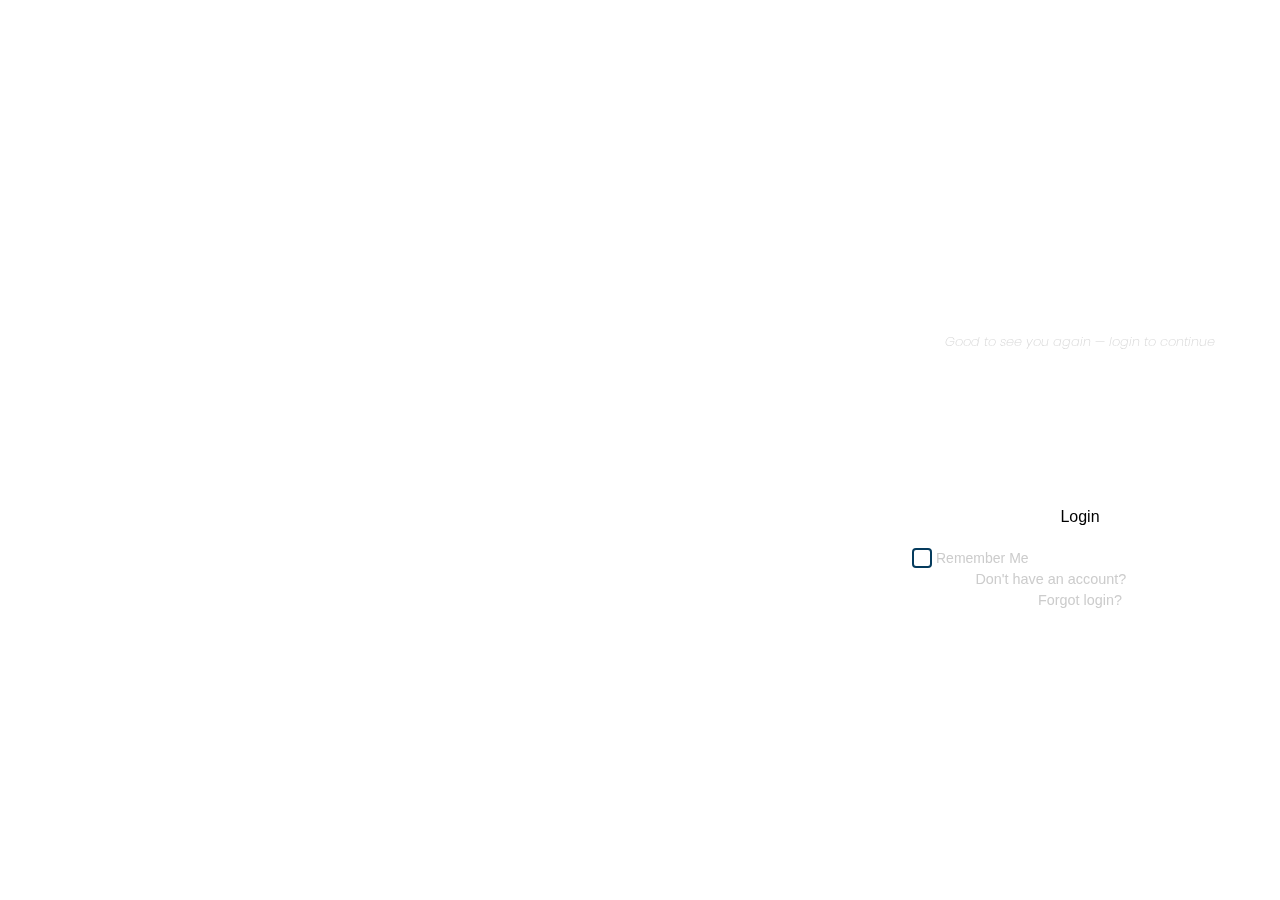
<file: index.html>
<!DOCTYPE html>
<html lang="en">
<head>
  <meta name="viewport" content="width=device-width, initial-scale=1.0">
  <meta charset="UTF-8">
  <title>Weekly Task Planner</title>
  <link rel="stylesheet" href="practice.css">
</head>
<body>
  <header>
    <div id="logoutIconWrapper" title="Logout">
     
  <!-- Paste your SVG code directly here instead of linking to the file -->
  <!-- Or if you're using it as an <img>: -->
  <img src="d.svg" alt="Logout" id="logoutIcon" />
</div>
    <div id="header">
      <h1>π - π ka hisab</h1>
      <p class="tagline">Your week, sorted — with precision.</p>
    </div>
    

  </header>

  <div class="tab-buttons">
    <button id="thisWeekBtn" class="active-tab">This Week</button>
    <button id="nextWeekBtn">Next Week</button>
  </div>

  <div class="week-wrapper">
    <div class="week-grid" id="weekGrid"></div>
    <div style="height: 60px;"></div> <!-- 👈 This adds blank space -->
  </div>

  <form class="add-task-form" id="addTaskForm">
    <h3>Add Task</h3>
    <label>
      Day:
      <select id="taskDay" required>
        <option value="0">Monday</option>
        <option value="1">Tuesday</option>
        <option value="2">Wednesday</option>
        <option value="3">Thursday</option>
        <option value="4">Friday</option>
        <option value="5">Saturday</option>
        <option value="6">Sunday</option>
      </select>
    </label>
    <label>
      Task:
      <input type="text" id="taskName" required placeholder="Enter your task">
    </label>
    <label>
      Time:
      <input type="time" id="taskTime" required>
    </label>
    <div>
      <button type="submit">Add</button>
      <button type="button" class="close-form" id="closeFormBtn">Cancel</button>
    </div>
  </form>

  <button class="add-btn admin-only" id="showFormBtn">+</button>
  
  

  <footer style="text-align: center; padding: 1rem; font-size: 0.9rem; color: #aaa; background-color: rgb(23, 23, 23);">
  &copy; 2025 π - π ka Hisab. All rights reserved. <br>
  Made with ❤️ by Satyam Prasad and Harsh Ninania! <br>
  #PANNI ON TOP
    <script src="practics.js"></script>
</footer>
</body>
</html>
</file>
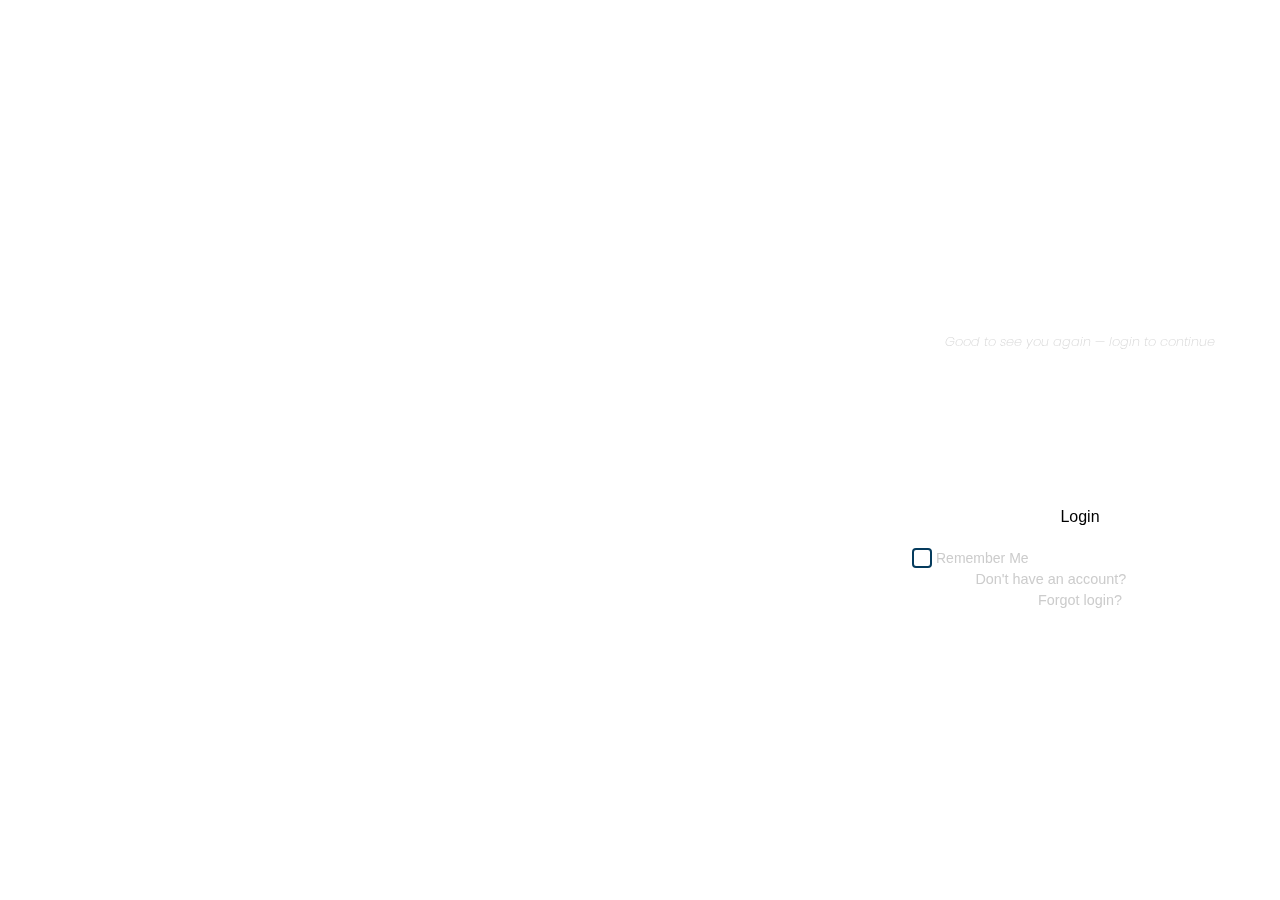
<file: login.html>
<!DOCTYPE html>
<html lang="en">
<head>
  <meta charset="UTF-8" />
  <meta name="viewport" content="width=device-width, initial-scale=1.0" />
  <title>π-π ka Hisab</title>
  <link rel="stylesheet" href="login.css" >
    <link rel="preconnect" href="https://fonts.googleapis.com" />
    <link rel="stylesheet" href="https://cdnjs.cloudflare.com/ajax/libs/animate.css/4.1.1/animate.min.css"/>
</head>
<body>
  <div class="container">
    <div class="background"></div>
    <div class="login-box">
      <div class="logo"><h2 id="login-title">Login</h2>
    <p class="tagline">Good to see you again — login to continue</p></div>
      <form id="loginForm">
        <input type="text" placeholder="Enrollnment" name="username" required />
        <input type="password" placeholder="Password" name="password" required />

        <button type="submit" class="login-btn">Login</button>
      

        
   <div class="remember">
  <input type="checkbox" name="remember" id="remember" />
  <label for="remember">Remember Me</label>
</div>
 <p class="signup-text">
          Don't have an account? <a href="./signup/signup.html">Sign Up</a>
        </p>
       <div class="options">
  <a href="./reset/reset.html">Forgot login?</a>
</div>
<!-- <p class="signup-text">
  Don't have an account? <a href="./signup/signup.html">Sign Up</a>
</p> -->

      </form>
    </div>
  </div>

  <!-- ========== Inline JS ========== -->
  <script>
    const BASE_URL = "https://backend-mxl6.onrender.com";

document.getElementById('loginForm').addEventListener('submit', async function (e) {
  e.preventDefault();
  const username = this.username.value;
  const password = this.password.value;

  try {
    const response = await fetch('https://backend-mxl6.onrender.com/login', {
      method: 'POST',
      headers: {
        'Content-Type': 'application/json'
      },
      body: JSON.stringify({ username, password })
    });

    const data = await response.json();

    if (data.success) {
  const loginBox = document.querySelector('.login-box');
  loginBox.classList.add('animate__animated', 'animate__fadeOut');

  const rememberMe = document.getElementById('remember').checked;

  setTimeout(() => {
    // Store token based on rememberMe checkbox
    if (rememberMe) {
      localStorage.setItem('token', data.token);
    } else {
      sessionStorage.setItem('token', data.token);
    }
    window.location.href = "index.html";
  }, 800);

    } else {
      alert(data.message);
    }
  } catch (err) {
   // console.error('Error:', err);
    alert('Server error occurred.');
  }
});
</script>

</body>
</html>
</file>
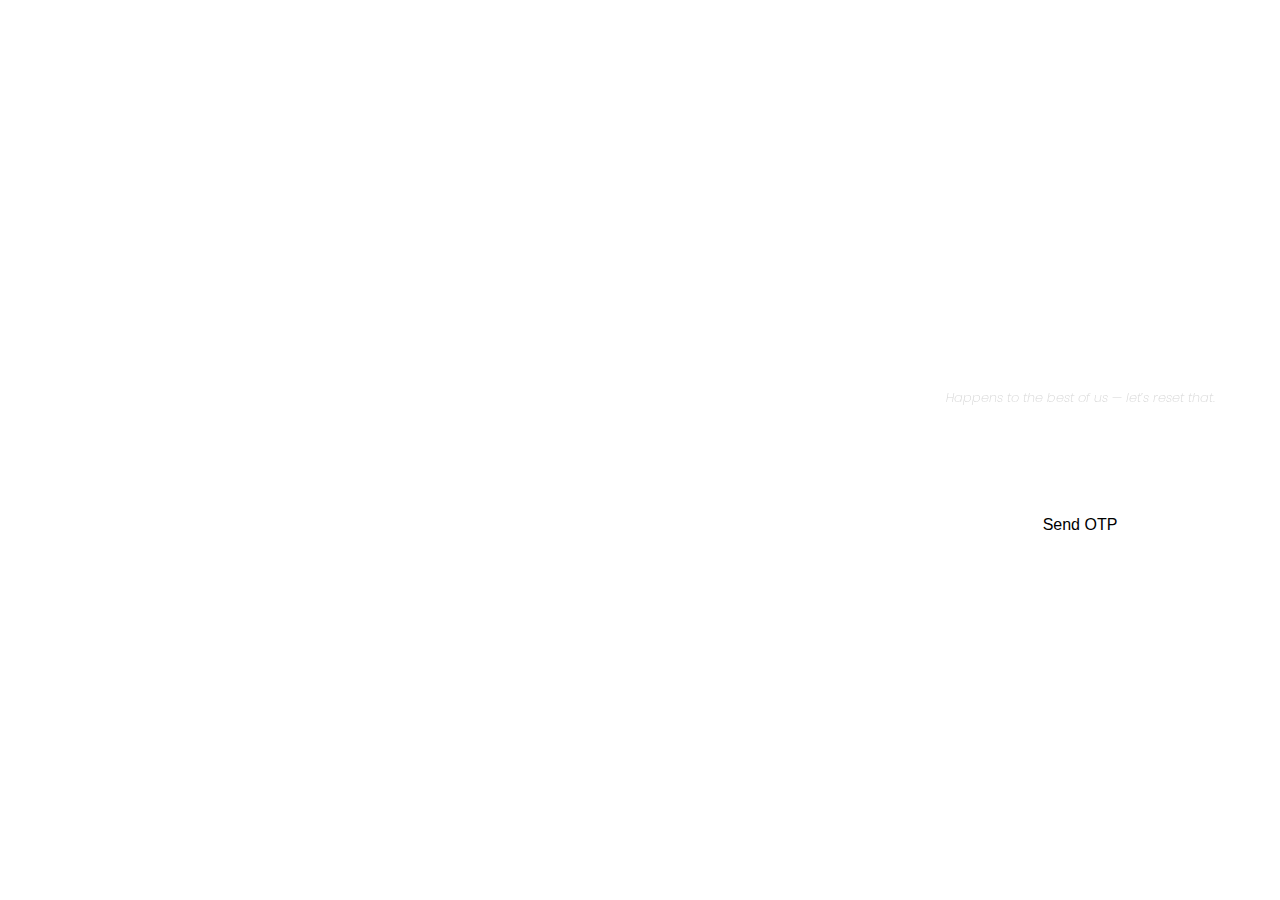
<file: reset/reset.html>
<!DOCTYPE html>
<html lang="en">
<head>
  <meta charset="UTF-8" />
  <meta name="viewport" content="width=device-width, initial-scale=1.0"/>
  <title>Reset Password - π-π ka Hisab</title>
  <link rel="stylesheet" href="reset.css" />
  <link rel="stylesheet" href="https://cdnjs.cloudflare.com/ajax/libs/animate.css/4.1.1/animate.min.css"/>
</head>
<body>
  <div class="container">
    <div class="background"></div>
    <div class="login-box">
      <div class="logo">
        <h2 id="login-title">Reset Password</h2>
        <p class="tagline">Happens to the best of us — let’s reset that.</p>
      </div>

      <!-- Step 1: Request OTP -->
      <form id="step1-form">
        <input type="text" placeholder="Enter your username" name="username" required />
        <button type="submit" class="login-btn">Send OTP</button>
      </form>

      <!-- Step 2: Verify OTP & Reset -->
      <form id="step2-form" style="display: none;">
        <input type="text" placeholder="Enter OTP" name="otp" required />
        <input type="password" placeholder="New Password" name="newPassword" required />
        <button type="submit" class="login-btn">Reset Password</button>
      </form>

      <p id="message" style="color: white; margin-top: 10px;"></p>
    </div>
  </div>

 <script src="reset.js"></script>
</body>
</html>
</file>
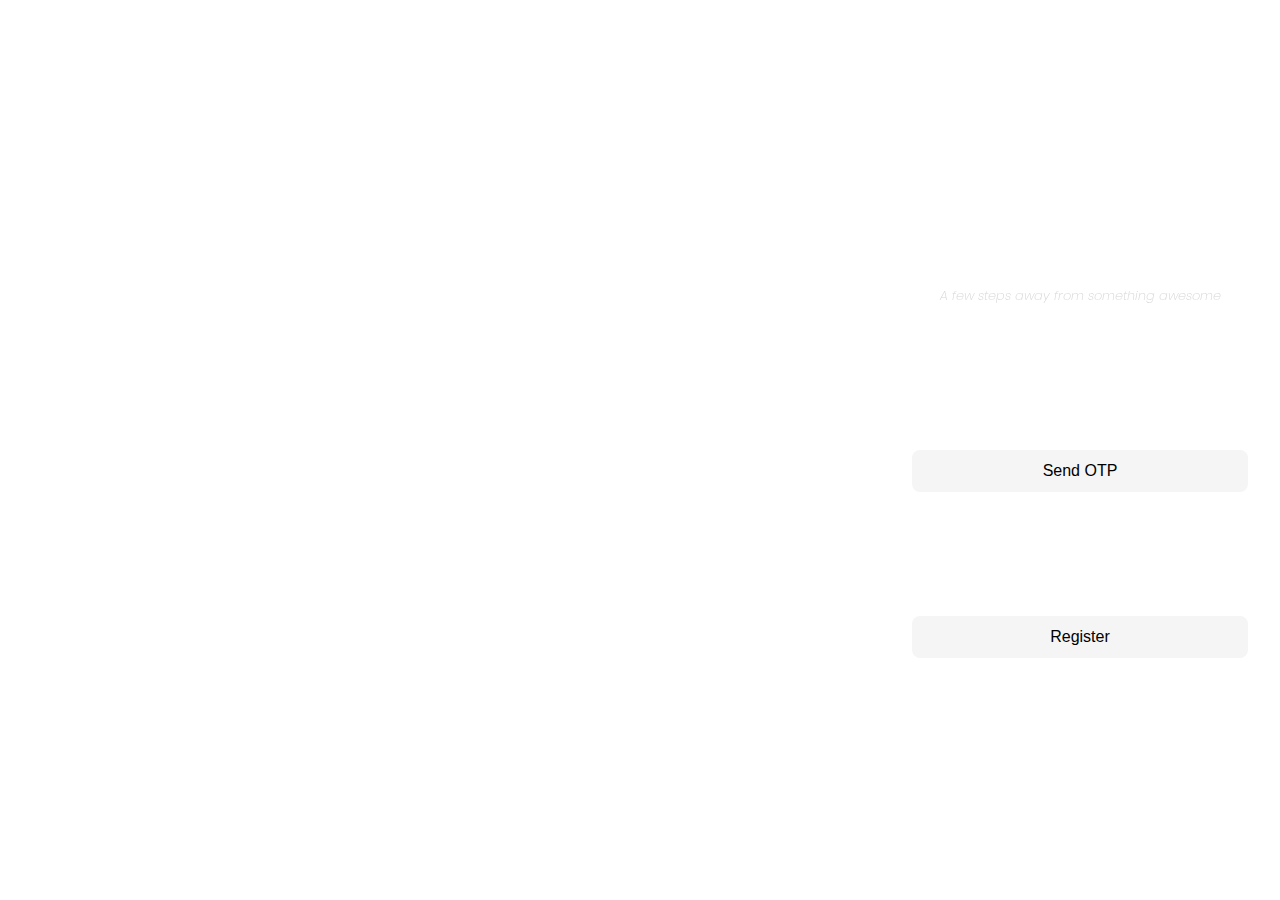
<file: signup/signup.html>
<!DOCTYPE html>
<html lang="en">
<head>
  <meta charset="UTF-8" />
  <meta name="viewport" content="width=device-width, initial-scale=1.0" />
  <title>π - π ka Hisab | Sign Up</title>
  <link rel="stylesheet" href="signup.css">
  <link rel="preconnect" href="https://fonts.googleapis.com" />
  <link rel="stylesheet" href="https://cdnjs.cloudflare.com/ajax/libs/animate.css/4.1.1/animate.min.css"/>
</head>
<body>
  <div class="container">
    <div class="background"></div>
    <div class="login-box">
      <div class="logo">
        <h2 id="login-title">Sign Up</h2>
        <p class="tagline">A few steps away from something awesome</p>
      </div>

      <form id="signupForm">
        <input type="text" id="enrollment" placeholder="Enrollment No." required>
        <input type="email" id="email" placeholder="E-mail" required>

        <button type="button" class="login-btn" id="sendOtpBtn">Send OTP</button>

        <input type="text" id="otpInput" placeholder="Enter OTP" style="display: none;">
        <button type="button" class="login-btn" id="verifyOtpBtn" style="display: none;">Verify OTP</button>

        <input type="password" id="password" placeholder="Password" required>
        <input type="password" id="confirmPassword" placeholder="Re-Enter Password" required>

        <button type="submit" class="login-btn" id="registerBtn">Register</button>
      </form>
    </div>
  </div>

  <script src="signup.js"></script>
</body>
</html>
</file>
<file: practice.css>
* {
  box-sizing: border-box;
  font-family: 'Segoe UI', sans-serif;
}

body {
  margin: 0;
  padding: 0;
  background: #252525;
  color: #ffffff;
}

#header {
       font-family: 'Trebuchet MS', 'Lucida Sans Unicode', 'Lucida Grande', 'Lucida Sans', Arial, sans-serif;
  position: relative;
  z-index: 1;
  padding: 4rem 1rem;
  text-align: center;
  background: url('https://images.pexels.com/photos/32164974/pexels-photo-32164974/free-photo-of-cherry-blossoms-in-springtime-seoul.jpeg') no-repeat center center;
  background-size: cover;
  color: white;
  text-shadow: 1px 1px 4px rgba(0, 0, 0, 0.7);
    }
@font-face {
  font-family: custom;
  src: url(./Fonts/Milchella-Regular.ttf);
}
    #header::before {
  content: "";
  position: absolute;
  top: 0; left: 0; right: 0; bottom: 0;
  background: rgba(0, 0, 0, 0.5); /* dark overlay */
  z-index: -1;
}
#header h1 {
  font-family: custom;
  font-size: 2.5rem;
  font-weight: normal;
  margin-bottom: 0.5rem;
}

#header .tagline {
  font-size: 1.1rem;
  font-style: italic;
  color: #dddddd;
}

  .admin-only {
    display: none;
  }



/* For screens smaller than 768px (mobile) */
@media (max-width: 768px) {
 
   
.week-grid {
  display: grid;
        grid-template-columns: repeat(auto-fit, minmax(400px, 1fr));

  /* grid-template-rows: repeat(auto-fit, minmax(150px, 1fr)); */ /* Remove this line */
  gap: 1rem;
  padding: 1rem;
}


.day-card {
  background: rgb(82, 82, 82);
  border-radius: 12px;
  box-shadow: 0 2px 5px rgba(0, 0, 0, 0.1);
  padding: 1rem;
  min-height: 160px;
  display: flex;
  flex-direction: column;
}

.day-title {
  font-weight: bold;
  font-size: 1.1rem;
  margin-bottom: 0.5rem;
}
.week-wrapper {
  width: 90%;
  margin: 0 auto;}
}

@keyframes slide-fade-in {
from{
opacity: 0;
transform: translateY(5vh);}}
@media (prefers-reduced-motion: no-preference){
  .day-card{
    view-timeline-name: --item-timeline;
    animation: slide-fade-in both;
    animation-timeline: --item-timeline ;
    animation-range: contain 0% contain 40%;  }
}


/* For tablets (between 768px and 1024px) */
@media (min-width: 768px) and (max-width: 1024px) {
  #header{
    padding: 2.5rem 1rem;
  } 

.week-grid {
  display: grid;
        grid-template-rows: repeat(auto-fit, minmax(120px, 1fr));

  /* grid-template-rows: repeat(auto-fit, minmax(150px, 1fr)); */ /* Remove this line */
  gap: 1rem;
  padding: 1rem;
}


.day-card {
  background: rgb(82, 82, 82);
  border-radius: 12px;
  box-shadow: 0 2px 5px rgba(0, 0, 0, 0.1);
  padding: 1rem;
  display: flex;
  flex-direction: column;
  height: auto;        /* ✅ allow natural height */
  min-height: 110px;   /* ✅ remove forced height */
  transition: all 0.2s ease-in-out;
}

.day-title {
  font-weight: bold;
  font-size: 1.1rem;
  margin-bottom: 0.5rem;
}
.week-wrapper {
  width: 80%;
  margin: 0 auto;
 
}

@keyframes slide-fade-in {
from{
opacity: 0;
transform: translateY(5vh);}}
@media (prefers-reduced-motion: no-preference){
  .day-card{
    view-timeline-name: --item-timeline;
    animation: slide-fade-in both;
    animation-timeline: --item-timeline ;
    animation-range: contain 0% contain 5%;  }
}

} 
/* For larger screens (laptops/desktops) */
@media (min-width: 1025px) {
 
.week-grid {
  display: grid;
        grid-template-rows: repeat(auto-fit, minmax(120px, 1fr));

  /* grid-template-rows: repeat(auto-fit, minmax(150px, 1fr)); */ /* Remove this line */
  gap: 1rem;
  padding: 1rem;
}

.day-card {
  background: rgb(82, 82, 82);
  border-radius: 12px;
  box-shadow: 0 2px 5px rgba(0, 0, 0, 0.1);
  padding: 1rem;
  display: flex;
  flex-direction: column;
  height: auto;        /* ✅ allow natural height */
  min-height: 140px;   /* ✅ remove forced height */
  transition: all 0.2s ease-in-out;
}


.day-title {
  font-weight: bold;
  font-size: 1.1rem;
  margin-bottom: 0.5rem;
}

.week-wrapper {
  width: 80%;
  margin: 0 auto;
  
}


@keyframes slide-fade-in {
from{
opacity: 0;
transform: translateY(5vh);}}
@media (prefers-reduced-motion: no-preference){
  .day-card{
    view-timeline-name: --item-timeline;
    animation: slide-fade-in both;
    animation-timeline: --item-timeline ;
    animation-range: contain 0% contain 40%;  }
}

}


.tab-buttons button {
  padding: 10px 20px;
  margin: 0rem 0.2rem 0rem 1.3rem;
  font-weight: bold;
  cursor: pointer;
  border-radius: 0px 0px 8px 8px;
  background-color:rgb(30, 30, 30);
  color:#e1e1e1;
  border: none;
}
.tab-buttons button.active-tab {
  background-color: #e1e1e1; /* Cream white */
  color: rgb(30, 30, 30);
}
.tab-buttons button:hover {
  opacity: 0.785;
}

.task {
  color: #1f1f1f;
  margin: 0.3rem 0;
  padding: 0.6rem 0.4rem 0.6rem 1rem;
  background: #a6bee9;
  border-radius: 8px;
  display: flex;
  justify-content: space-between;
  align-items: center;
  font-size: 0.9rem;
  cursor: pointer;
  transition: background 0.2s ease;
}
.task:hover {
  background-color: #7998c2;
}

.empty-msg {
  font-style: normal;
  color: #aaa;
}

.add-btn {
  position: fixed;
  bottom: 20px;
  right: 20px;
  background-color: #007bff;
  color: white;
  border: none;
  border-radius: 50%;
  width: 50px;
  height: 50px;
  font-size: 1.5rem;
  cursor: pointer;
  box-shadow: 0 2px 8px rgba(0,0,0,0.2);

  display: flex;
  align-items: center;
  justify-content: center;
}

.add-task-form {
  display: none;
  position: fixed;
  top: 50%;
  left: 50%;
  transform: translate(-50%, -50%);
  background: white;
  color: #252525;
  padding: 2rem;
  border-radius: 12px;
  box-shadow: 0 2px 8px rgba(0,0,0,0.2);
  z-index: 100;
  flex-direction: column;
  gap: 1rem;
}

.add-task-form input,
.add-task-form select {
  /* height: 2.34rem;*/ 
    min-width: 11rem;
  max-width: 15rem;

   width: 30vw; 
  padding: 0.5rem;
  font-size: 1rem;
  border-radius: 6px;
  border: 1px solid #ddd;
  text-align: center;
}

.add-task-form button {
  padding: 0.5rem 1rem;
  border: none;
  border-radius: 6px;
  background: #007bff;
  color: white;
  font-size: 1rem;
  cursor: pointer;
}

 @media (min-width: 481) and  (max-width: 768px) {
  .add-task-form {
    
    padding: 1.5rem;
    font-size: 0.95rem;
  }

  .add-task-form input,
  .add-task-form select {
    font-size: 0.95rem;
    padding: 0.4rem;
  }

  .add-task-form button {
    font-size: 0.95rem;
    padding: 0.4rem 0.8rem;
  }
} 

@media (max-width: 480px) {
  .add-task-form {
    
    padding: 1rem;
    font-size: 0.9rem;
  }

  .add-task-form input,
  .add-task-form select {
    font-size: 0.9rem;
    padding: 0.35rem;
  }

  .add-task-form button {
    font-size: 0.9rem;
    padding: 0.35rem 0.75rem;
  }
}  
/* .add-task-form {
    max-width: 500px;
    width: 100%;
  }  */
.close-form {
  background: #b71c1c;
  margin-left: 1rem;
}
  .uploadForm {
      margin-top: 0.5rem;
      display: flex;
      gap: 0.4rem;
      align-items: center;
    }
    .uploadForm input[type="file"] {
      flex: 1;
    }
    .uploadForm button {
      padding: 4px 10px;
      background-color: #1976d2;
      color: white;
      border: none;
      border-radius: 4px;
      cursor: pointer;
    }
    .uploadForm button:hover {
      background-color: #145a9e;
    }
    
#logoutIconWrapper {
  position: absolute;
  top: 16px;
  right: 16px; /* ✅ changed from left to right */
  padding: 10px;
  border-radius: 50%;
  cursor: pointer;
  transition: background-color 0.3s ease;
  z-index: 100;
}

#logoutIconWrapper:hover {
  background-color: rgba(255, 255, 255, 0.15); /* Translucent white */
}

#logoutIcon {
  width: 24px;
  height: 24px;
  display: block;
  filter: invert(1); /* Makes the icon white (useful if it's black by default) */
}
</file>
<file: login.css>
/* Reset */
* {
  margin: 0;
  padding: 0;
  box-sizing: border-box;
}

body, html {
  height: 100%;
  font-family: 'Segoe UI', sans-serif;
}

/* Container setup */
.container {
  display: flex;
  height: 100vh;
  width: 100%;
  position: relative;
  justify-content: center;
}

/* Background image */
.background {
  position: absolute;
  top: 0;
  left: 0;
  height: 100%;
  width: 100%;
  background: url('https://wallpaperbat.com/img/749122-dark-theme-wallpaper.jpg') no-repeat center center / cover;

  z-index: -1;
  filter: brightness(0.7);
}
@font-face {
  font-family: poppinsthin;
  src: url(./Fonts/Poppins-ExtraLightItalic.ttf);
}

/* Login Box */
.login-box {
  margin-left: auto;
  width: 100%;
  max-width: 400px;
  height: 100%;
  background: rgba(255, 255, 255, 0.08);
  backdrop-filter: blur(20px);
  padding: 3rem 2rem;
  color: white;
  display: flex;
  flex-direction: column;
  justify-content: center;
}

/* Logo */
.logo { 
 
  text-align: center;
  margin-bottom: 2rem;
} 
@font-face {
  font-family: roboto-black;
  src: url(./Fonts/Roboto-Black.ttf);
}
#login-title{
  font-family: roboto-black;
 font-size: 2.5rem;
 font-weight: normal;
}
.tagline {
  margin-top: 0.5rem;
  font-family: poppinsthin;
  /* font-style: ; */
  font-size: 0.8rem;
  color: #d3d3d3;
  opacity: 93% ;
}
/* Form Inputs */
form input {
  width: 100%;
  padding: 0.75rem 1rem;
  margin: 0.2rem 0;
  border: none;
  border-radius: 8px;
  background: rgba(255, 255, 255, 0.15);
  color: white;
  font-size: 1rem;
  outline: none;
}

/* Placeholder color */
form input::placeholder {
  color: rgba(255, 255, 255, 0.6);
}
.remember {
  display: flex;
  align-items: center;
  gap: 2px;
  font-size: 0.85rem;
  color: #ccc;
  /* margin-top: 0.5rem; */

}
  .remember input[type="checkbox"] {
    display: none;
  }

  .remember label {
    position: relative;
    padding-left: 24px;
    cursor: pointer;
    font-size: 14px;
    user-select: none;
  }
 .remember label::before {
    content: "";
    position: absolute;
    left: 0;
    top: 50%;
    transform: translateY(-50%);
    width: 16px;
    height: 16px;
    border: 2px solid #053b5d;
    border-radius: 4px;
    background-color: white;
  }


.remember input[type="checkbox"]:checked + label::before {
    background-color: #0c5887;
    background-image: url("data:image/svg+xml,%3Csvg viewBox='0 0 16 16' fill='none' stroke='white' stroke-width='3' xmlns='http://www.w3.org/2000/svg'%3E%3Cpath d='M3 8l3 3 7-7'/%3E%3C/svg%3E");
    background-size: 12px;
    background-position: center;
    background-repeat: no-repeat;
  }


.options a {
  color: #ccc;
  text-decoration: none;
}
.options a:hover {
  text-decoration: underline;
}

/* Login Button */
.login-btn {
  margin-top: 1rem;
  width: 100%;
  padding: 0.75rem;
  border: none;
  background-color: #ffffff;
  color: #000;
  border-radius: 8px;
  font-size: 1rem;
  margin-bottom: 0.75rem;
  cursor: pointer;
  transition: 0.2s;
}

.login-btn:hover {
  background-color: #ddd;
}

/* Google Login Button */
.google-btn {
  width: 100%;
  padding: 0.75rem;
  border: 1px solid white;
  background: transparent;
  color: white;
  border-radius: 8px;
  font-size: 1rem;
  cursor: pointer;
  display: flex;
  align-items: center;
  justify-content: center;
  gap: 0.5rem;
  margin-bottom: 1rem;
  transition: 0.2s;
}

.google-btn:hover {
  background-color: rgba(255, 255, 255, 0.15);
}

/* Sign-up text */
.signup-text {
  margin-top: 0.3rem;

  /* gap: 0.5rem; */
  text-align: center;
  font-size: 0.9rem;
  color: #ccc;
}

.signup-text a {
  color: #fff;
  text-decoration: none;
  font-weight: bold;
}
.signup-text a:hover {
  text-decoration: underline;
}

.options{
  font-size: 0.9rem;
  margin: 0.3rem 0 1rem;
  display: flex;
  align-items: center;
  justify-content: center;
}
</file>
<file: signup/signup.css>
/* Reset */
* {
  margin: 0;
  padding: 0;
  box-sizing: border-box;
}

body, html {
  height: 100%;
  font-family: 'Segoe UI', sans-serif;
}

/* Container setup */
.container {
  display: flex;
  height: 100vh;
  width: 100%;
  position: relative;
  justify-content: center;
}

/* Background image */
.background {
  position: absolute;
  top: 0;
  left: 0;
  height: 100%;
  width: 100%;
  background: url('https://wallpaperbat.com/img/749122-dark-theme-wallpaper.jpg') no-repeat center center / cover;

  z-index: -1;
  filter: brightness(0.7);
}
@font-face {
  font-family: poppinsthin;
  src: url(../Fonts/Poppins-ExtraLightItalic.ttf);
}

/* Login Box */
.login-box {
  margin-left: auto;
  width: 100%;
  max-width: 400px;
  height: 100%;
  background: rgba(255, 255, 255, 0.08);
  backdrop-filter: blur(20px);
  padding: 3rem 2rem;
  color: white;
  display: flex;
  flex-direction: column;
  justify-content: center;
}

/* Logo */
.logo { 
 
  text-align: center;
  margin-bottom: 2rem;
} 
@font-face {
  font-family: roboto-black;
  src: url(../Fonts/Roboto-Black.ttf);
}
#login-title{
  font-family: roboto-black;
 font-size: 2.5rem;
 font-weight: normal;
}
.tagline {
  margin-top: 0.5rem;
  font-family: poppinsthin;
  /* font-style: ; */
  font-size: 0.8rem;
  color: #d3d3d3;
  opacity: 93% ;
}
/* Form Inputs */
form input {
  width: 100%;
  padding: 0.75rem 1rem;
  margin: 0.2rem 0;
  border: none;
  border-radius: 8px;
  background: rgba(255, 255, 255, 0.15);
  color: white;
  font-size: 1rem;
  outline: none;
}

/* Placeholder color */
form input::placeholder {
  color: rgba(255, 255, 255, 0.6);
}
.remember {
  display: flex;
  align-items: center;
  gap: 2px;
  font-size: 0.85rem;
  color: #ccc;
  /* margin-top: 0.5rem; */

}
 


/* Login Button */
.login-btn {
  margin-top: 1rem;
  width: 100%;
  padding: 0.75rem;
  border: none;
  background-color: #f5f5f5;
  color: #000;
  border-radius: 8px;
  font-size: 1rem;
  margin-bottom: 0.75rem;
  cursor: pointer;
  transition: 0.2s;
}

.login-btn:hover {
  background-color: #ddd;
}

/* Google Login Button */
.google-btn {
  width: 100%;
  padding: 0.75rem;
  border: 1px solid white;
  background: transparent;
  color: white;
  border-radius: 8px;
  font-size: 1rem;
  cursor: pointer;
  display: flex;
  align-items: center;
  justify-content: center;
  gap: 0.5rem;
  margin-bottom: 1rem;
  transition: 0.2s;
}

.google-btn:hover {
  background-color: rgba(255, 255, 255, 0.15);
}

/* Sign-up text */
.signup-text {
  text-align: center;
  font-size: 0.9rem;
  color: #ccc;
}

.signup-text a {
  color: #fff;
  text-decoration: none;
  font-weight: bold;
}
.signup-text a:hover {
  text-decoration: underline;
}

.options{
  font-size: 0.9rem;
  margin: 0.5rem 0 1rem;
  display: flex;
  align-items: center;
  justify-content: center;
}
</file>
